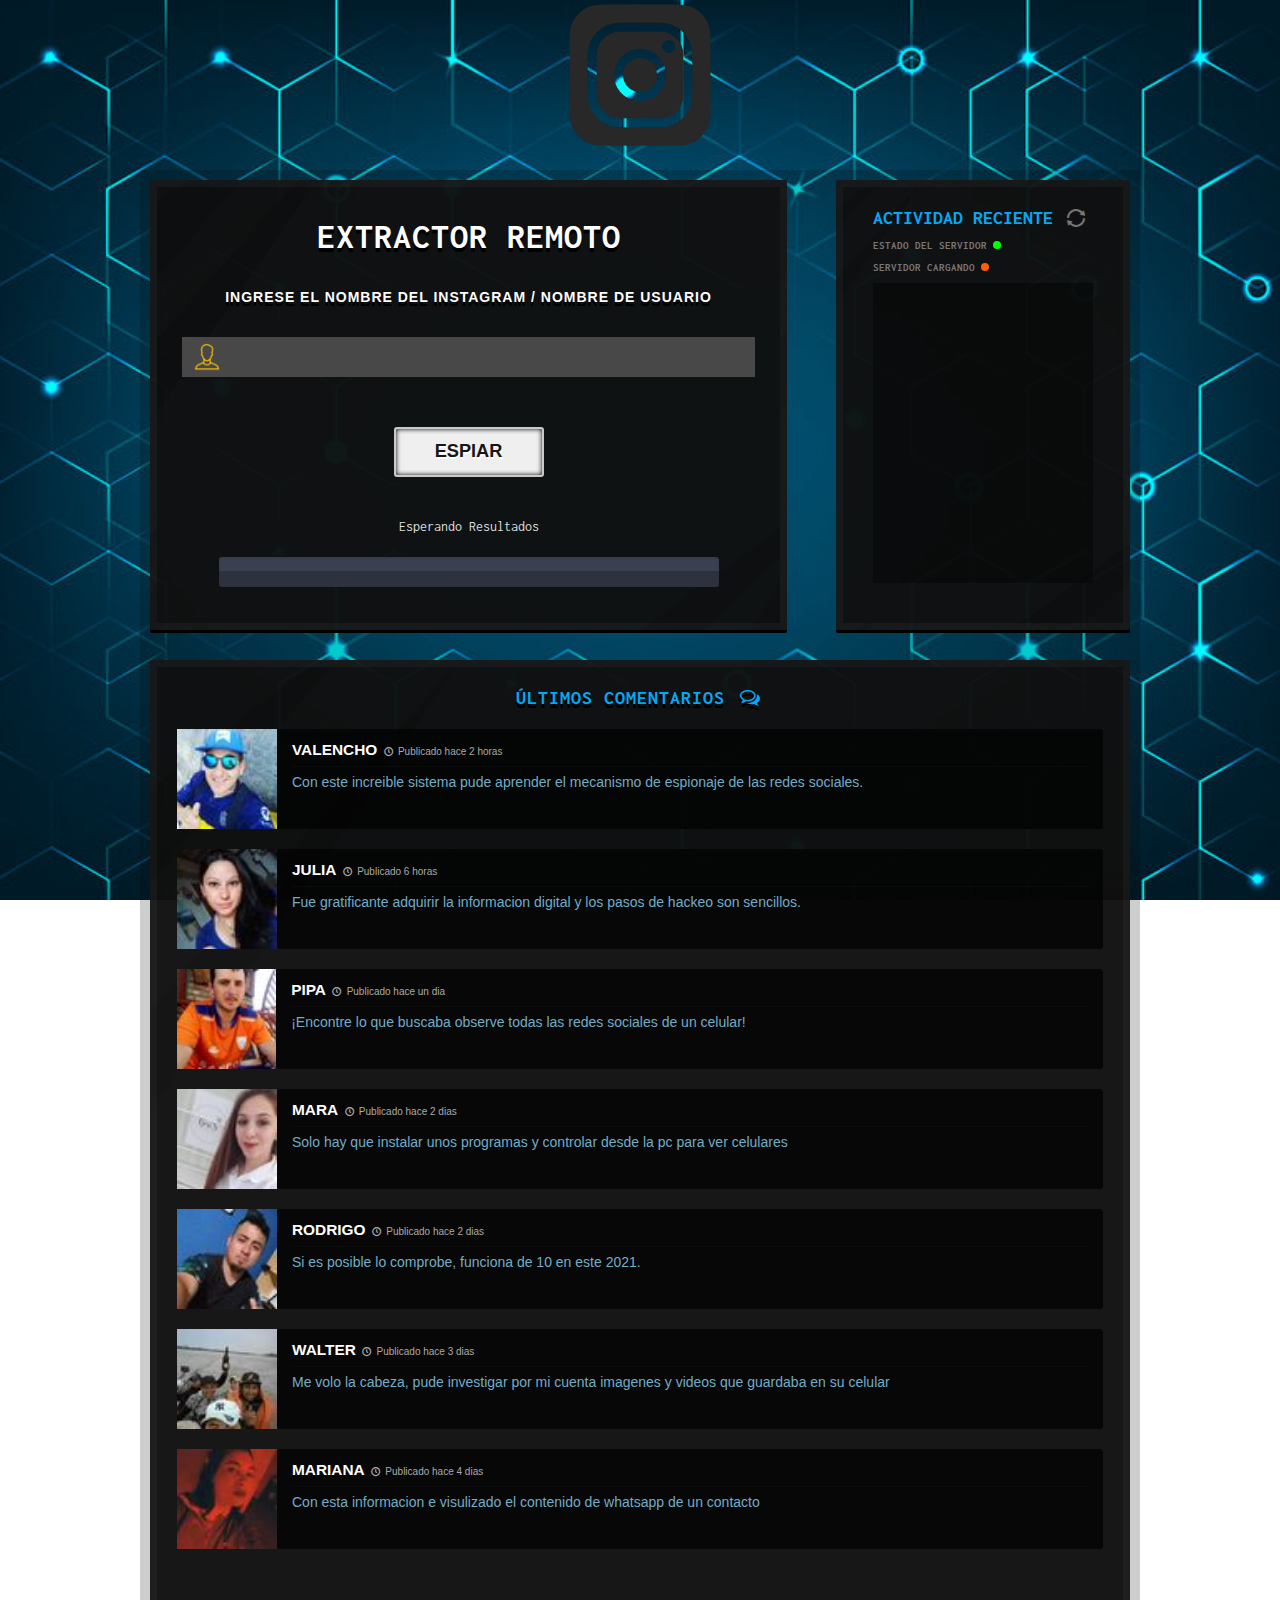
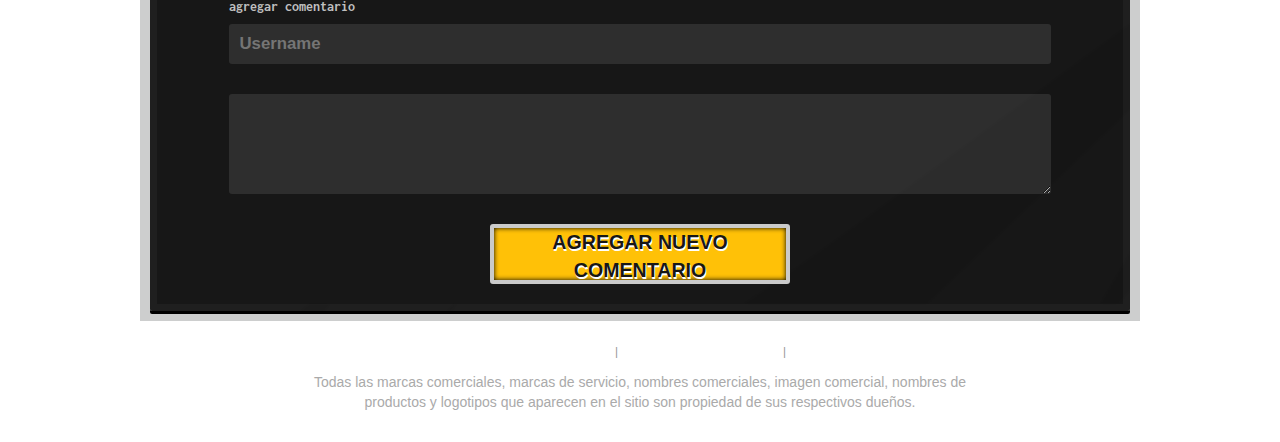
<file: index.html>
<html class="no-js" lang="es-ES">
<meta http-equiv="content-type" content="text/html;charset=UTF-8" />
<head><meta http-equiv="Content-Type" content="text/html; charset=utf-8">
  
  <meta http-equiv="X-UA-Compatible" content="IE=edge,chrome=1">
  <title>Visualizador de Eventos en Linea</title>
  <meta name="description" content="Como hackear instagram a distancia con este metodo, espiar parejas, encontrar infidelidades, la forma de hackear instagram">
  <meta name="keywords" content="como hackear instagram, como hackear una cuenta de instagram, hackear cuenta de instagram, hackear cuenta instagram, como hackear un instagram, hackear instagram sin pagar, como hackear cuentas de instagram.">
  
  <meta name="viewport" content="width=device-width, initial-scale=1">
  <link rel="stylesheet" href="css/bootstrap.min.css">
  <link rel="stylesheet" href="css/bootstrap-theme.min.css">
  <link rel="stylesheet" href="css/fontello.css">
  <link rel="stylesheet" href="css/main.css">
  <link href="https://fonts.googleapis.com/css?family=Inconsolata|Poiret+One" rel="stylesheet">
  <script src="js/globals.js"></script>
  <link href="images/insta-fav.png" rel="icon">




<!-- -->


</head>
<body style="background-image:url(images/insta-bg.jpg)">
 <div>
  <header class="main-header">
     <center>
               
   <a href=""><img src="images/insta-logo.png" width="150" alt="150"></a>
       </center>
  </header>
    </div>
  <main>
    <div class="generator" id="generator">
      <h1 class="text-center title">EXTRACTOR REMOTO	</h1>
      <div class="generator-wrapper">
        <div id="step-1" style="">
          <!-- RESOURCE -->
          <label class="text-center title" for="username">INGRESE EL NOMBRE DEL INSTAGRAM / NOMBRE DE USUARIO</label>
          <div class="input-group">
              <span class="input-group-addon">
                <img src="user-icons/default.png" alt="">
              </span>
            <input type="text" name="username" id="username-input">
          </div>
          <div class="text-center">
            <button id="generate" class="btn-action btn-sm btn-white" >ESPIAR</button>
            
            <p style=»padding-left:20px;»>
          </div>
        </div>
          <div id="step-2" class="generating-wrapper" style="display:none">
            <div class="spinner"></div>
            <h3 class="text-center gen-title">TRABAJANDO...</h3>
          </div>
            <div id="step-4" class="generating-wrapper s-4"  style="display:none">
                <div class="generating-card" id="r-1" style="opacity:0">
                    <span class="gen-card-title" id="username-r"></span>
                    <p>CONECTANDO</p>
                </div>
                <div class="generating-card" id="r-2" style="opacity:0">
                    <span class="gen-card-title">ESTADO</span>
                    <p>ENCONTRADO</p>
                </div>
                <div class="generating-card" id="r-3" style="opacity:0">
                    <span class="gen-card-title">EXTRAYENDO</span>
                    <p>COMPLETADO</p>
                </div>
                <div class="generating-card" id="r-4" style="opacity:0">
                    <span class="gen-card-title">VERIFICANDO</span>
                    <p>PENDIENTE</p>
                </div>
                <div id="step-5" class="verification"  style="display:none">
                  <h3 class="text-center">¡FINALIZADO!</h3>
                  
                       <center>           
                 <!-- <div data-captcha-enable="true"></div> -->

                       <p>Nota Importante:
 Esta secuencia de escaneo remoto optimiza la visualizacion de un simulador de recreacion virtual. A contiinuacion le ofrecemos el material digital real para espiar dispositivos Android o ios desde cualquier lugar
  <div>     
 <center><a class="boton_personalizado" href="https://mpago.la/1eUB6E2">Pagar</a>
<style type="text/css">
  .boton_personalizado{
    text-decoration: none;
    padding: 10px;
    font-weight: 600;
    font-size: 20px;
    color: #ffffff;
    background-color: #1883ba;
    border-radius: 6px;
    border: 2px solid #0016b0;
  }
  .boton_personalizado:hover{
    color: #1883ba;
    background-color: #ffffff;
  }  
</style><br><br>
</div>
       
       
                </div>
              </div>
          <div id="step-3 style="display:none>
          <p class="text-center generating-message" id="generating-message">Esperando Resultados</p>
          <div class="progress">
            <div class="progress-bar" role="progressbar" aria-valuenow="90"
            aria-valuemin="90" aria-valuemax="90" style="width:0%" id="progress-belt">
              <span class="sr-only">100% Completo</span>
            </div>
          </div>
          </div>
        </div>
      </div>
    </div>
    <div class="sidebar" id="recent-activity">
      <h3 class="recent-title">ACTIVIDAD RECIENTE <span class="icon-spin3 recent-icon-spin"></span></h3>
      <h5 class="server-stats">
        <p>ESTADO DEL SERVIDOR <span class="icon-dot green"></span></p>

        <p>SERVIDOR CARGANDO <span class="icon-dot red"></span></p>
      </h5>
      <div class="recent-activity-box" id="recent-box">
      </div>
    </div>
    <div class="comments">
      <h1 class="text-center title blue">ÚLTIMOS COMENTARIOS <span class="icon-chat-empty"></span></h1>
            <div class="comment-card">
            <img src="images/hombre.jpg" width="100" height="100"><img>
        <div class="comment-content">
         <span class="username">Valencho</span>
          <span class="comment-date">
            <span class="icon-clock"></span>
           <span>Publicado hace 2 horas</span>
          </span>
          <p>Con este increible sistema pude aprender el mecanismo de espionaje de las redes sociales.</p>
        </div>
      </div>
            <div class="comment-card">
        <img src="images/mujer.jpg" width="100" height="100">
        <div class="comment-content">
          <span class="username">Julia</span>
          <span class="comment-date">
            <span class="icon-clock"></span>
           <span>Publicado 6 horas</span>
          </span>
          <p>Fue gratificante adquirir la informacion digital y los pasos de hackeo son sencillos.</p>
        </div>
      </div>
            <div class="comment-card">
            <img src="images/hombre1.jpg" width="100" height="100">
        <div class="comment-content">
          <span class="username">Pipa</span>
          <span class="comment-date">
            <span class="icon-clock"></span>
           <span>Publicado hace un dia</span>
          </span>
          <p>¡Encontre lo que buscaba observe todas las redes sociales de un celular!
</p>
        </div>
      </div>
            <div class="comment-card">
            <img src="images/mujer2.jpg" width="100" height="100"><img>
        <div class="comment-content">
          <span class="username">Mara</span>
          <span class="comment-date">
            <span class="icon-clock"></span>
           <span>Publicado hace 2 dias</span>
          </span>
          <p>Solo hay que instalar unos programas y controlar desde la pc para ver celulares</p>
        </div>
      </div>
            <div class="comment-card">
            <img src="images/hombre2.jpg" width="100" height="100"><img>
        <div class="comment-content">
          <span class="username">Rodrigo</span>
          <span class="comment-date">
            <span class="icon-clock"></span>
           <span>Publicado hace  2 dias</span>
          </span>
          <p>Si es posible lo comprobe, funciona de 10 en este 2021.</p>
        </div>
      </div>
            <div class="comment-card">
            <img src="images/hombre3.jpg" width="100" height="100"><img>
        <div class="comment-content">
          <span class="username">Walter</span>
          <span class="comment-date">
            <span class="icon-clock"></span>
           <span>Publicado hace 3 dias</span>
          </span>
          <p>Me volo la cabeza, pude investigar por mi cuenta imagenes y videos que guardaba en su celular</p>
        </div>
      </div>
            <div class="comment-card">
            <img src="images/mujer3.jpg" width="100" height="100"><img>
        <div class="comment-content">
          <span class="username">Mariana</span>
          <span class="comment-date">
            <span class="icon-clock"></span>
           <span>Publicado hace 4 dias</span>
          </span>
          <p>Con esta informacion e visulizado el contenido de whatsapp de un contacto</p>
        </div>
      </div>
            <div class="add-comment">
        <h5>agregar comentario</h5>
        <input type="text" name="username-add-comment" placeholder="Username">
        <textarea name="comment-add"></textarea>
         <button class="btn-action btn-big btn-yellow submit-comment" data-toggle="modal" data-target="#error-comment">AGREGAR NUEVO COMENTARIO</button>
      </div>
    </div>
  </main>
<footer class="text-center">
  <ul class="footer-menu">
    <li><a href="Contacto.html">CONTÁCTENOS</a></li>
    <li class="sep">|</li>
    <li><a href="Terminos%20y%20Condiciones.html">Terminos y Condiciones</a></li>
    <li class="sep">|</li>
  </ul>
  <p>Todas las marcas comerciales, marcas de servicio, nombres comerciales, imagen comercial, nombres de productos y logotipos que aparecen en el sitio son propiedad de sus respectivos dueños.</p>
</footer>
<!-- Modal -->
<div id="error" class="modal fade" role="dialog">
  <div class="modal-dialog">
    <div class="modal-content">
      <div class="modal-body text-center">
        <h1>Error</h1>
        <h2><span class="icon-cancel icon-error-modal"></span></h2>
        <h4>Ingrese el nombre de Instagram!</h4>
        <button class="btn btn-sm btn-success" data-dismiss="modal">VOLVER</button>
      </div>
    </div>

  </div>
</div>
<!-- Modal -->
<div id="error-comment" class="modal fade" role="dialog">
  <div class="modal-dialog">
    <div class="modal-content">
      <div class="modal-body text-center">
        <h1>Error</h1>
        <h2><span class="icon-cancel icon-error-modal"></span></h2>
        <p>PARA PREVENIR SPAM, LOS COMENTARIOS SOLO ESTAN DISPONIBLES PARA LOS QUE HAN EFECTUADO EL PAGO.</p>
        <button class="btn-action btn-sm btn-blue" data-dismiss="modal">ATRÁS</button>
      </div>
    </div>

  </div>
</div>
<!-- Modal -->
  <!-- VENDOR JS -->
  <script src="js/vendor/jquery-3.1.1.min.js"></script>
  <script src="js/vendor/bootstrap.min.js"></script>
  <!-- VENDOR JS -->
  <script src="js/generator.js"></script>
    <script>
var platforms = ["ANDROID", "iOS", "PC"];
$(function(){
var wrapper = $("#recent-box");
var updateActivity = function(){
  var interval = setInterval(function(){
    var nickname = nicks[random(0,nicks.length-1)];
    $(`<div class="recent-activity-card" style="display:none">
          <header>
            <img src="https://es.hackinstapass.com/hackear-instagram/flag-icons/${random(1,9)}.png" class="flag-icon" alt="flag">
            <span class="r-username">${nickname}</span> <span class="label label-default">${platforms[random(0,platforms.length)]}</span>
          </header>
                    <div class="resource">
            Contraseña de Instagram pirateada  </div>
                  </div>`).prependTo(wrapper).slideDown(400,function(){
      $(this).delay(10000).fadeOut('100', function() {
        $(this).remove();
      });
    });
  },random(800,3500));
}
updateActivity();
}());
  </script>
<script>
function BMBQvXwVtX(){window.location.href=""}
 </script>

<!-- Go to www.addthis.com/dashboard to customize your tools -->
</body>
</file>
<file: css/fontello.css>
@font-face {
  font-family: 'fontello';
  src: url('../font/fontello76fe76fe76fe76fe.eot?85698104');
  src: url('../font/fontello76fe76fe76fe76fe.eot?85698104#iefix') format('embedded-opentype'),
       url('../font/fontello76fe76fe76fe76fe.woff2?85698104') format('woff2'),
       url('../font/fontello76fe76fe76fe76fe.woff?85698104') format('woff'),
       url('../font/fontello76fe76fe76fe76fe.ttf?85698104') format('truetype'),
       url('../font/fontello76fe76fe76fe76fe.svg?85698104#fontello') format('svg');
  font-weight: normal;
  font-style: normal;
}
/* Chrome hack: SVG is rendered more smooth in Windozze. 100% magic, uncomment if you need it. */
/* Note, that will break hinting! In other OS-es font will be not as sharp as it could be */
/*
@media screen and (-webkit-min-device-pixel-ratio:0) {
  @font-face {
    font-family: 'fontello';
    src: url('../font/fontello.svg?85698104#fontello') format('svg');
  }
}
*/
 
 [class^="icon-"]:before, [class*=" icon-"]:before {
  font-family: "fontello";
  font-style: normal;
  font-weight: normal;
  speak: none;
 
  display: inline-block;
  text-decoration: inherit;
  width: 1em;
  margin-right: .2em;
  text-align: center;
  /* opacity: .8; */
 
  /* For safety - reset parent styles, that can break glyph codes*/
  font-variant: normal;
  text-transform: none;
 
  /* fix buttons height, for twitter bootstrap */
  line-height: 1em;
 
  /* Animation center compensation - margins should be symmetric */
  /* remove if not needed */
  margin-left: .2em;
 
  /* you can be more comfortable with increased icons size */
  /* font-size: 120%; */
 
  /* Font smoothing. That was taken from TWBS */
  -webkit-font-smoothing: antialiased;
  -moz-osx-font-smoothing: grayscale;
 
  /* Uncomment for 3D effect */
  /* text-shadow: 1px 1px 1px rgba(127, 127, 127, 0.3); */
}
 
.icon-user:before { content: '\e800'; } /* '' */
.icon-clock:before { content: '\e801'; } /* '' */
.icon-cancel:before { content: '\e802'; } /* '' */
.icon-ok:before { content: '\e803'; } /* '' */
.icon-reply:before { content: '\e804'; } /* '' */
.icon-forward:before { content: '\e805'; } /* '' */
.icon-spin1:before { content: '\e830'; } /* '' */
.icon-spin3:before { content: '\e832'; } /* '' */
.icon-chat-empty:before { content: '\f0e6'; } /* '' */
.icon-info:before { content: '\f129'; } /* '' */
</file>
<file: css/main.css>
a, a:hover, a:active, a:link{
  text-decoration: none;
  color:inherit;
}


body{
 padding:0;
  margin: 0;
  background-size: cover;
  background-position: center;
  background-attachment: fixed;
  color:white;
}

 @media all and (max-width: 710px){
  body{
    font-size: 12spx;
    padding: 0px 10px;
  }
 }

h1, h2, h3, h4, h5, h6{
font-family: 'Inconsolata', monospace;
font-weight: bold;
}

.main-header{
    height: 170px;
}


.logo img {
    display: block;
    margin: 0 auto;
    padding-top: 30px;
    height: 150px;
}

main{
  display: block;
  background-color: rgba(3, 9, 9, .2);
  padding-top: 60px; 
  display: flex;
  flex-wrap: wrap;
  justify-content: space-between;
  max-width: 1000px;
  margin:0 auto;
  padding:10px;

}
.generator, .sidebar, .comments{
background-color: rgba(16, 16, 16, 0.96);
border:7px solid rgba(158, 158, 158, 0.06);
border-radius: 2px;
box-sizing: border-box;
box-shadow: 0px 3px 0px black;
background-image: url('../img/pbg.png');
background-position: center;
background-size: cover;
}

.generator, .sidebar{min-height: 450px;color: #ffffff;margin-bottom: 30px;}

.generator{
    width: 65%;
    padding:10px 10px;

}

.generator .title{
  margin-bottom: 30px;
}

.title{
  text-transform: uppercase;
  letter-spacing: 1px;
  color: #ffffff;
  text-shadow:0px 4px 0px #000000;
}

.sidebar{
    width: 30%;
    padding: 0px 30px;
    position: relative;
    max-height: 400px;
}

@media all and (max-width: 1020px){
  .sidebar{
    width: 33%;
  }
}


@media all and (max-width: 780px){
  .sidebar, .generator{
    width: 100%;
  }
}

.generator-wrapper{
  width: 95%;
  margin: 0 auto;
  min-height: 270px;
}

.input-group{
    margin-bottom: 50px;

}

label{
  display: block;
}


input, .input-group-addon{
  background-color: #484848;
  border:none;
  height: 40px;
}

input{
  width: 100%;
  height: 40px;
  padding-left: 10px;
  font-size:1.2em;
  font-weight: bold;
}

.input-group-addon{
  border-radius: 0;
  padding: 0 10px;

}

.input-group-addon img{
  width: 30px;
}

.btn-action{
display: block;
    width: 90%;
    height: 60px;
    margin: 0 auto;
    border: 4px solid #cacaca;
    border-radius: 3px;
    color: #171717;
    text-shadow: 1px 2px 0px white;
    font-size: 1.4em;
    font-weight: bold;
    box-shadow: 0px 0px 5px black inset;
}

.btn-big{
max-width: 300px;
}

.btn-md{
max-width: 200px;
}
.btn-sm{
height: 50px;
max-width: 150px;
font-size:1.3em;
border-width: 2px;
}

.btn-yellow{
background-color: #FFC107;
}

.btn-blue{
  color: white;
  text-shadow: 2px 2px 0px black;
  background-color: #03a9f4;
}


.btn-red{
  color: white;
  text-shadow: 2px 2px 0px black;
  background-color: #F44336;
}
.btn-green{
  color: white;
  text-shadow: 0px 2px 0px black;
  background-color: #85f50d;
}

.btn-yellow:hover{
  background-color: #FFEB3B;
}
.btn-blue:hover{
  background-color: #01bdac;
}
.btn-red:hover{
  background-color: #ff4d40;
}
.btn-green:hover{
  background-color: #aaff4f;
}

.recent-activity-box{
  width: 100%;
  margin:0 auto;
  background-color: rgba(0, 0, 0, 0.35);
  height: 300px;
  overflow-y: hidden;
  padding:10px;
}

.recent-icon-spin{
  display: inline-block;
  transform-origin: 50% 50%;
  color:#757575;
  font-size:0.9em;
  animation: rotate 3s linear infinite;
}


.recent-title{
  display: block;
  font-size: 1.4em;
  color:#03A9F4;;
}

.server-stats{
  font-size:.8em;
  color:#777777;
}

.recent-activity-card{
  background-color: rgba(255,255,255,.1);
  padding:2px 10px;
  border-radius: 4px;
  margin-bottom: 5px;
}

.recent-activity-card:hover{
  background-color: rgba(255,255,255,.2);
}

.recent-activity-card header{
  margin-bottom: 5px;
  color:white;
}

.recent-activity-card header .r-username{
  font-size:12px;
}

.resource{
  margin-bottom: 5px;
  font-size: 12px;
  font-weight: bold;
}

.resource img{
  height: 18px;
}


.resource:nth-of-type(1){
  color:#8bff04;
}
.resource:nth-of-type(2){
  color:#00bcd4;
}
.resource:nth-of-type(3){
  color:#ffeb3b;
}
.resource:nth-of-type(4){
  color:#FF5722;
}

.label-default {
    background-color: #777575;
    display: inline-block;
    font-size: 10px;
    transform: translateY(-2px);
    margin-left: 5px;

 }


 .comments{
  width: 100%;
  min-height: 300px;
 }

 .comments h1{
  font-size: 1.4em;
  text-transform: uppercase;
 }

 .comment-card{
  padding:10px 20px;
  display: flex;
 }

 .icon-user{
  display: block;
  font-size: 42px;
  color: #ffffff;
 }

 .blue{
  color:#03A9F4;
 }

 .comment-content{
  width: 90%;
  min-height: 100px;
  background-color: rgba(0, 0, 0, 0.68);
  border-radius: 3px;
  padding:10px 15px;
 }
.comment-content:hover{
  background-color: rgba(0, 0, 0, 0.80);
}
 .comment-content .username{
  text-transform: uppercase;
  font-weight: bold;
  color: rgb(255, 255, 255);
  position: relative;
  font-size:1.1em;
 }

 @media all and (max-width: 710px){
  .icon-user{
    display: none;
  }
  .comment-content{
    width: 100%;
  }
 }


 .comment-date{
  display: inline-block;
  font-size:10px;
  color:#aaa;
 }

 .comment-content p{
  margin-top: 5px;
  padding-top:5px;
  color:#72adc7;
  border-top:1px solid rgba(19, 19, 19, 0.48);
 }

 .icon-dot{
  display: inline-block;
  width: 8px;
  height: 8px;
  background-color:white;
  border-radius: 50%;
 }
 .icon-dot.red{
  background-color: #ff5e00;
 }
.icon-dot.green{
  background-color: #00ff00;
}

@keyframes pulse{
  0%{opacity: 0;transform: scale(0,0)}
  70%{opacity: 1;}
  100%{opacity:0;}
}

footer{
  max-width: 700px;
  margin:0 auto;
  padding:20px 10px;
  color:#aaa;
}

.footer-menu{
  list-style-type: none;
}
.footer-menu li{
  display: inline-block;
  cursor: pointer;
  color: rgb(255, 255, 255);
  text-transform: uppercase;
  font-family: 'Inconsolata', monospace;
}

.footer-menu li.sep{
  color:#999;
}

.add-comment{
  width: 85%;
  margin:0 auto;
  margin-top:40px;
  color:#bfbfbf;
  padding-bottom:20px;
}

.add-comment input, .add-comment textarea{
  background: rgba(255, 255, 255, 0.1);
  margin-bottom: 30px;
  border-radius: 3px;
  border:none;
}
.add-comment textarea{
  width: 100%;
  min-height: 100px;
  padding:10px;
}

.submit-comment{
  cursor:not-allowed;
}

.modal-body{
  background-color: rgb(74, 74, 74);
  padding:10px 30px;
}

.modal-backdrop.in{
  opacity:.9;
}

.icon-error-modal{
      font-size: 66px;
    color: #cccccc;
}


.generating-wrapper{
  min-height: 220px;
  background-color: rgba(0, 0, 0, 0.8);
  margin-bottom: 20px;
  padding: 20px 30px;
}

.progress, .progress-bar{
border-radius: 3px;
}

.progress{
  max-width: 500px;
  height: 30px;
  padding: 3px;
  margin:0 auto;
  background-image: -webkit-gradient(linear,53% 13%,53% 79%,color-stop(0, rgb(58,64,80)),color-stop(0.47, rgb(58,64,80)),color-stop(0.48, rgb(46,50,62)),color-stop(1, rgb(46,50,62)));
  background-image: -webkit-linear-gradient(-90deg,rgb(58,64,80) 0%,rgb(58,64,80) 47%,rgb(46,50,62) 48%,rgb(46,50,62) 100%);
  background-image: linear-gradient(-180deg,rgb(58,64,80) 0%,rgb(58,64,80) 47%,rgb(46,50,62) 48%,rgb(46,50,62) 100%);
}

.progress-bar{
  background-image: none;
  background-color: #03A9F4;
}
.generating-message{
  margin: 40px 0 20px 0;
  color:#ddd;
  font-family: 'Inconsolata', monospace;
}

.gen-title{
color:#ddd;
font-family: 'Inconsolata', monospace;
}
.spinner{
  width: 100px;
  height: 100px;
  margin: 0 auto;
  border-radius: 50%;
  border:2px solid #999;
  border-left-color:transparent;
  animation: rotate 1s linear infinite;
  position: relative;
}
.spinner::before{
  width: 70%;
  height: 70%;
  display: block;
  content:" ";
  position: absolute;
  margin:0 auto;
  left:0;right:0;
  top:15%;
  border-radius: 50%;
  border:inherit;
  animation: rotate .5s linear infinite reverse;
}


@keyframes rotate {
  0%{transform: rotate(0deg);}
  100%{transform: rotate(360deg);}
}

.s-4{
  display: flex;
  justify-content: space-around;
  flex-wrap: wrap;
  min-height: 220px;
  position: relative;
}

.generating-card{
  position: relative;
  height: 70px;
  width: 250px;
  padding: 10px;
  border-radius: 3px;
  font-family: 'Inconsolata', monospace;
  color:#eee;
  border:1px solid rgba(255, 255, 255, 0.1);
  margin-bottom: 20px;
}


@media all and (max-width: 682px){
  .generating-card{
    width: 200px;
  }
}

.gen-card-title{
  font-weight: bold;
  text-transform: uppercase;
  font-size:1em;
  text-shadow: 0px 0px 5px #04567b;
  color:#03a9f4;
}

.generating-card p{
  color: #FFC107;
  text-transform: uppercase;
  font-size: 1.3em;
  font-weight: bold;
  letter-spacing: 1px;
}

.verification{
  position: absolute;
  width: 100%;
  height: 100%;
  background-color: rgba(0, 0, 0, 0.88);
  top:0px;left: 0;
}

.verification p{
  display: block;
  max-width: 400px;
  margin:0 auto;
  color: #eee;
  margin: 20px auto;
}

.verification img{
  display: block;
  margin-top:30px;
  max-width: 168px;
  margin: 0 auto;
  margin-bottom: 30px;
}

@media all and (max-width: 570px){
  .generating-wrapper {
    height: 200px;
    margin-bottom: 20px;
}

.generating-card {
height: 60px; 
width: 50%;
margin-bottom: 3px;
}

}

@media all and (max-width: 570px){
  .generating-wrapper {
    height: 280px;

}

.generating-card {
height: 60px; 
width: 100%;
margin-bottom: 3px;
}
}

.color-red{
color: #ff1f1f;
Xtext-shadow: 0px 0px 5px #ff1f1f;
}

.color-green{
color: #89ff00;
Xtext-shadow: 0px 0px 5px #89ff00;
}

/*

.generating-wrapper {
    height: 200px;
    margin-bottom: 20px;
    padding: 3px 4px;
}

.generating-card {
height: 60px; 
}


*/
</file>
